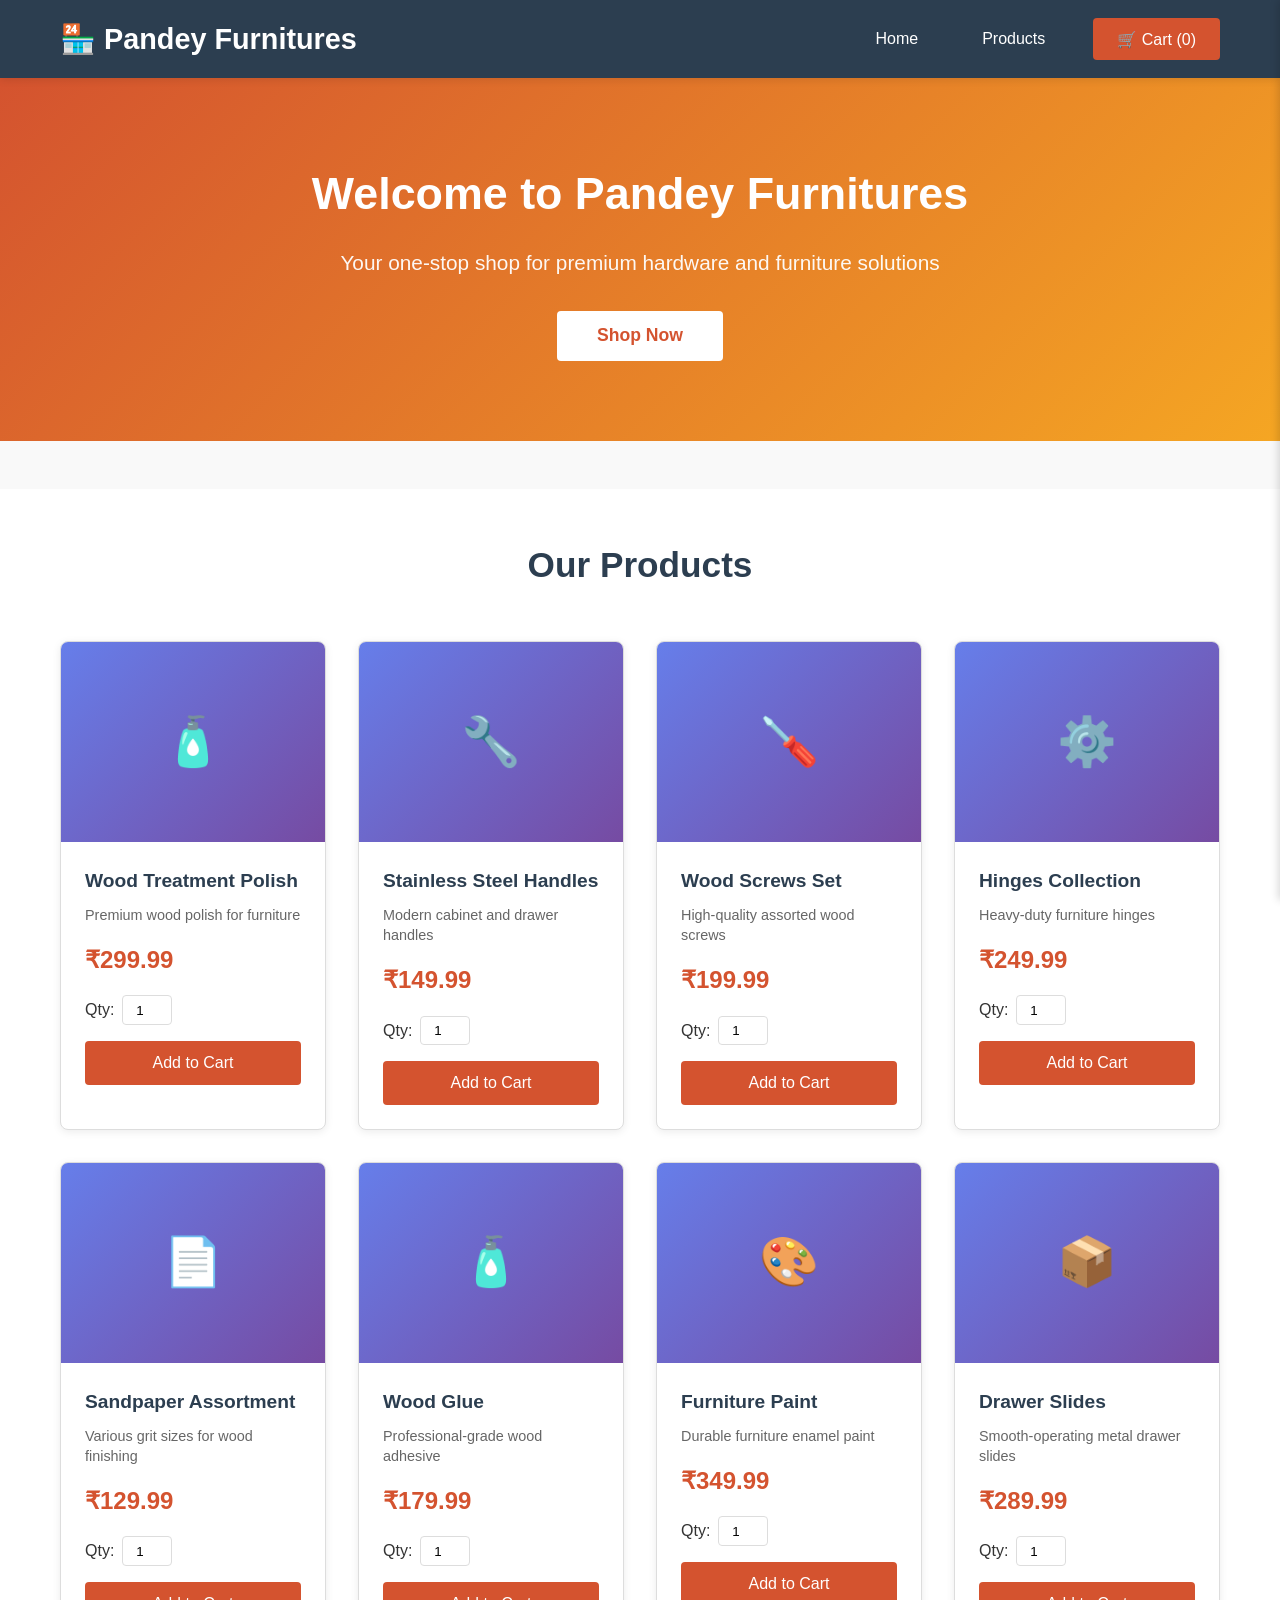
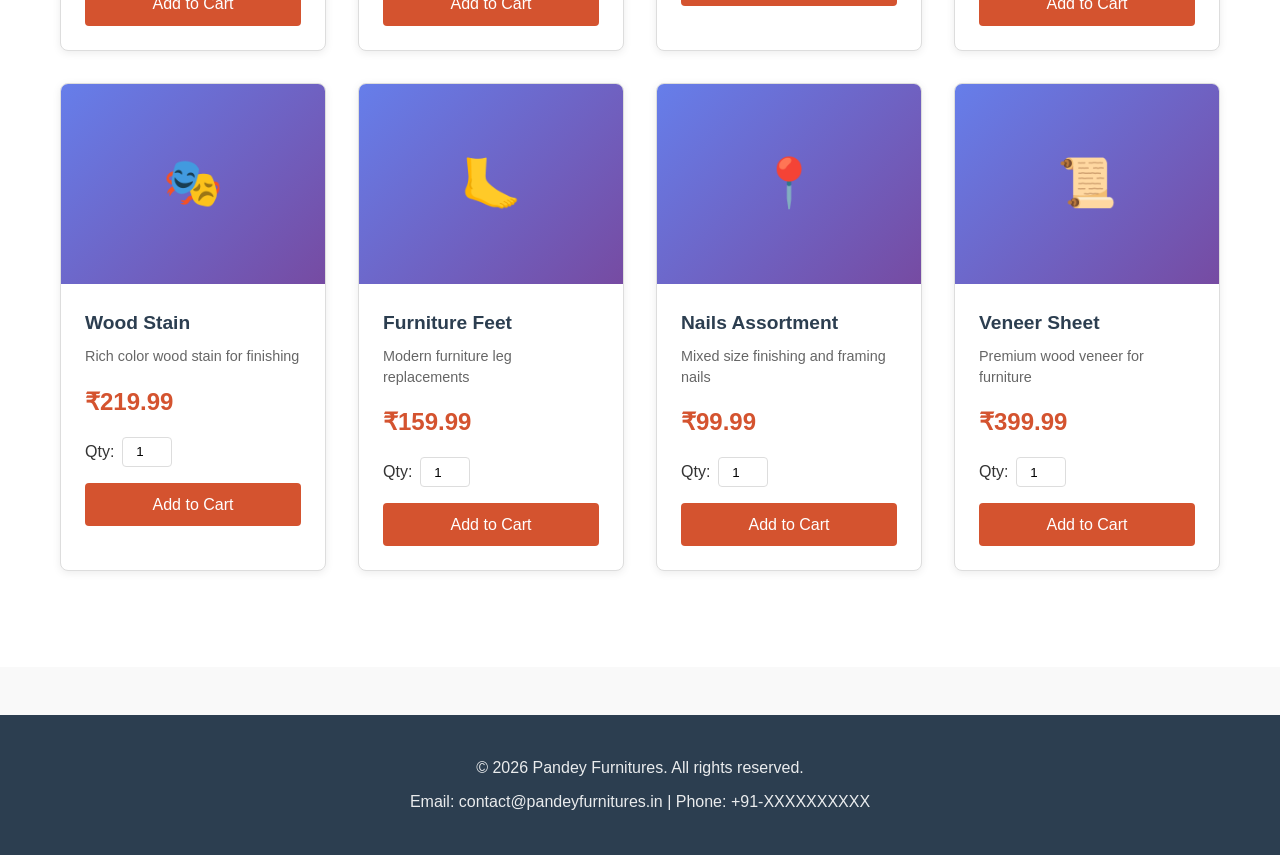
<file: index.html>
<!DOCTYPE html>
<html lang="en">
<head>
    <meta charset="UTF-8">
    <meta name="viewport" content="width=device-width, initial-scale=1.0">
    <title>Pandey Furnitures - Premium Hardware & Furniture Store</title>
    <link rel="stylesheet" href="styles.css">
</head>
<body>
    <!-- Navigation Bar -->
    <nav class="navbar">
        <div class="container">
            <div class="navbar-brand">
                <h1>🏪 Pandey Furnitures</h1>
            </div>
            <div class="navbar-items">
                <a href="index.html" class="nav-link active">Home</a>
                <a href="#products" class="nav-link">Products</a>
                <button class="cart-btn" onclick="toggleCart()">
                    🛒 Cart (<span id="cart-count">0</span>)
                </button>
            </div>
        </div>
    </nav>

    <!-- Hero Section -->
    <section class="hero">
        <div class="hero-content">
            <h2>Welcome to Pandey Furnitures</h2>
            <p>Your one-stop shop for premium hardware and furniture solutions</p>
            <button class="cta-btn" onclick="document.getElementById('products').scrollIntoView({behavior: 'smooth'})">
                Shop Now
            </button>
        </div>
    </section>

    <!-- Products Section -->
    <section id="products" class="products-section">
        <div class="container">
            <h2>Our Products</h2>
            <div class="products-grid" id="products-grid">
                <!-- Products will be loaded here by JavaScript -->
            </div>
        </div>
    </section>

    <!-- Shopping Cart Sidebar -->
    <div class="cart-sidebar" id="cart-sidebar">
        <div class="cart-header">
            <h3>Shopping Cart</h3>
            <button class="close-btn" onclick="toggleCart()">✕</button>
        </div>
        <div class="cart-items" id="cart-items">
            <p class="empty-cart">Your cart is empty</p>
        </div>
        <div class="cart-footer">
            <div class="cart-total">
                <strong>Total: ₹<span id="total-price">0.00</span></strong>
            </div>
            <button class="checkout-btn" onclick="proceedToCheckout()">Proceed to Checkout</button>
        </div>
    </div>

    <!-- Cart Overlay -->
    <div class="cart-overlay" id="cart-overlay" onclick="toggleCart()"></div>

    <!-- Footer -->
    <footer class="footer">
        <div class="container">
            <p>&copy; 2026 Pandey Furnitures. All rights reserved.</p>
            <p>Email: contact@pandeyfurnitures.in | Phone: +91-XXXXXXXXXX</p>
        </div>
    </footer>

    <script src="script.js"></script>
</body>
</html>
</file>
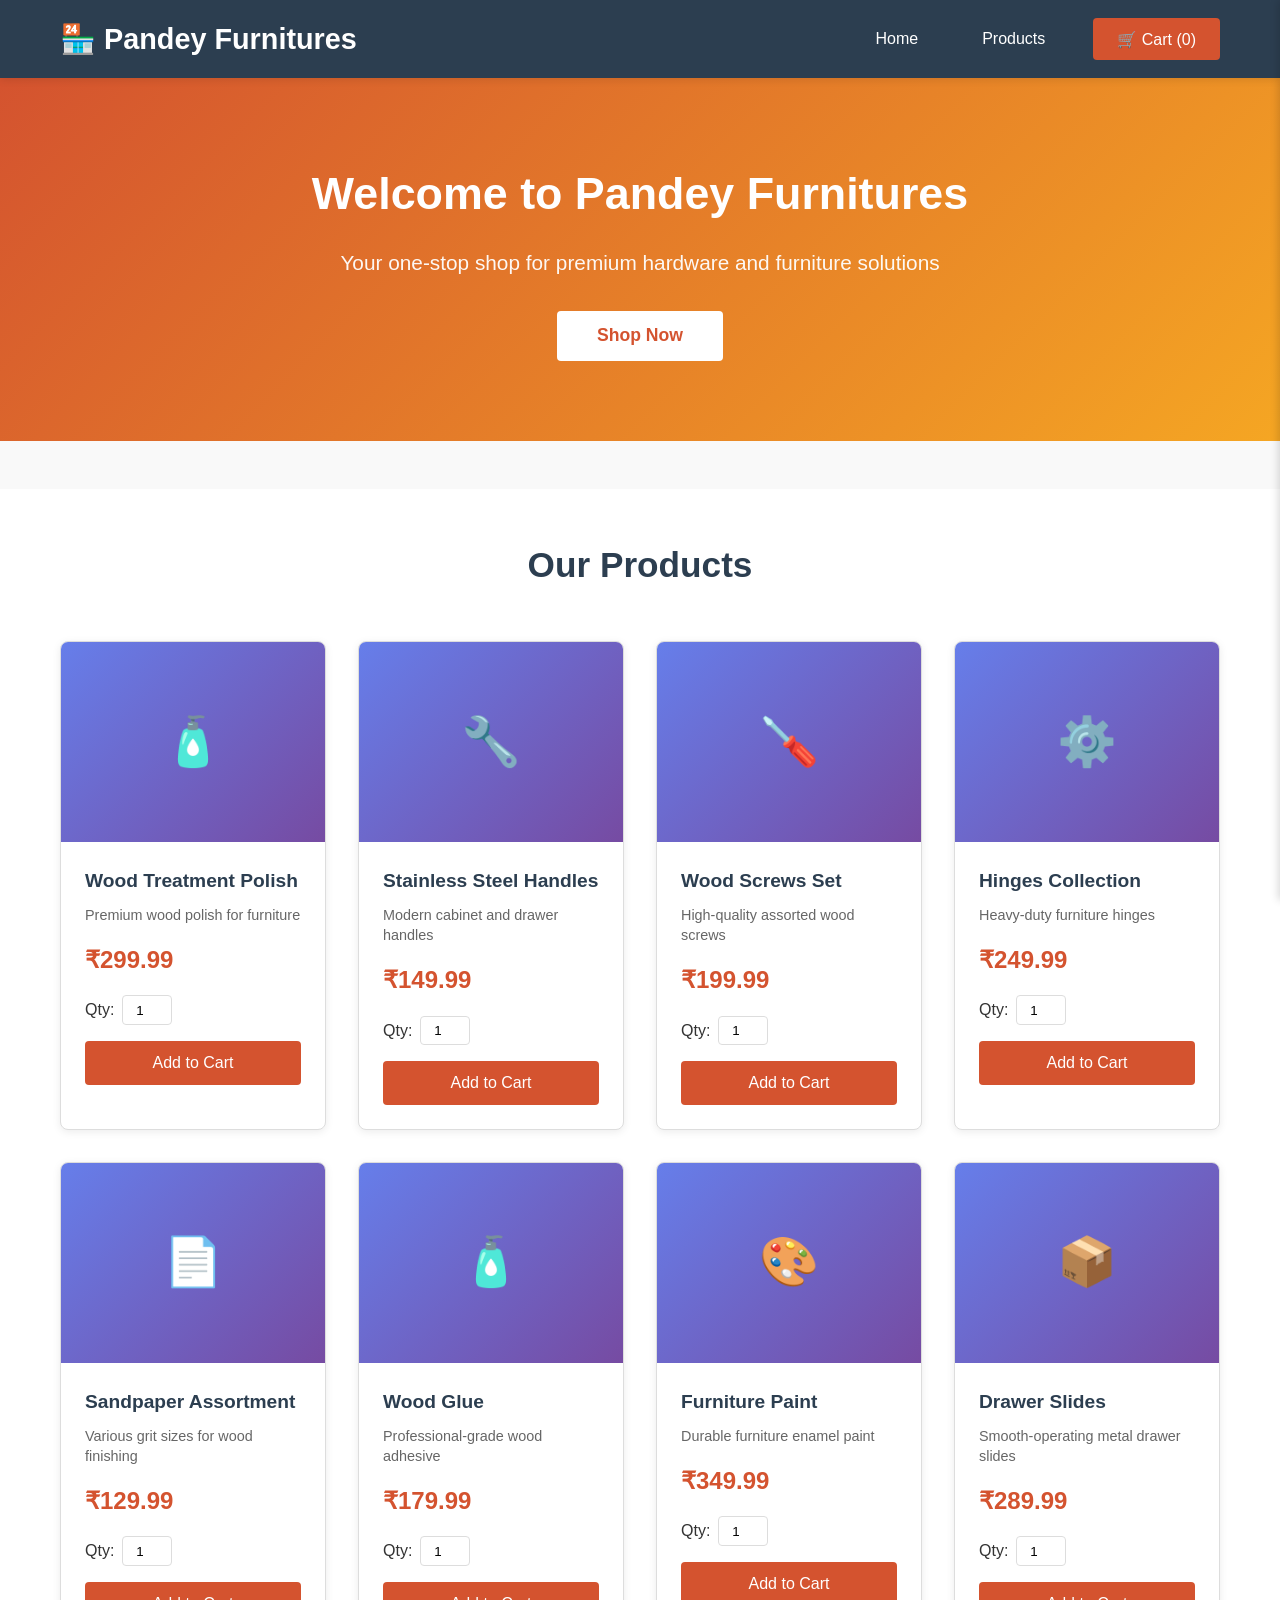
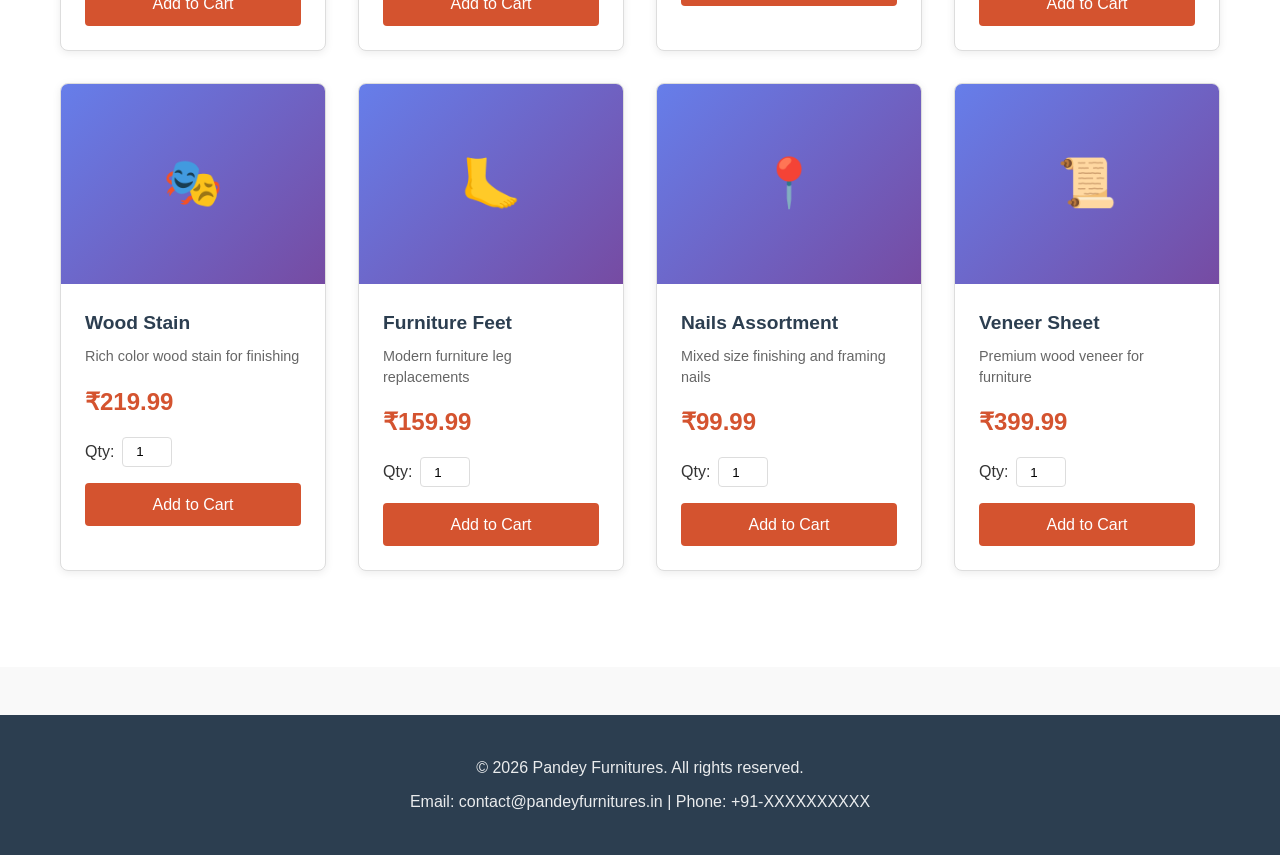
<file: checkout.html>
<!DOCTYPE html>
<html lang="en">
<head>
    <meta charset="UTF-8">
    <meta name="viewport" content="width=device-width, initial-scale=1.0">
    <title>Checkout - Pandey Furnitures</title>
    <link rel="stylesheet" href="styles.css">
    <link rel="stylesheet" href="checkout-styles.css">
</head>
<body>
    <!-- Navigation Bar -->
    <nav class="navbar">
        <div class="container">
            <div class="navbar-brand">
                <h1>🏪 Pandey Furnitures</h1>
            </div>
            <div class="navbar-items">
                <a href="index.html" class="nav-link">Home</a>
                <a href="index.html#products" class="nav-link">Products</a>
                <button class="cart-btn" onclick="window.location.href='index.html'">
                    ← Back to Shopping
                </button>
            </div>
        </div>
    </nav>

    <div class="checkout-container">
        <div class="container">
            <h2 class="page-title">Order Checkout</h2>

            <div class="checkout-wrapper">
                <!-- Order Summary -->
                <div class="order-summary">
                    <h3>Order Summary</h3>
                    <div class="summary-items" id="summary-items">
                        <!-- Items will be loaded here -->
                    </div>
                    <div class="summary-total">
                        <div class="summary-row">
                            <span>Subtotal:</span>
                            <span id="subtotal">₹0.00</span>
                        </div>
                        <div class="summary-row">
                            <span>Shipping:</span>
                            <span id="shipping">₹0.00</span>
                        </div>
                        <div class="summary-row special">
                            <span>Total:</span>
                            <span id="grand-total">₹0.00</span>
                        </div>
                    </div>
                </div>

                <!-- Checkout Form -->
                <div class="checkout-form-section">
                    <form id="checkout-form" onsubmit="handleCheckout(event)">
                        <!-- Shipping Information -->
                        <fieldset>
                            <legend>📦 Shipping Information</legend>
                            <div class="form-group">
                                <label for="full-name">Full Name *</label>
                                <input
                                    type="text"
                                    id="full-name"
                                    name="full_name"
                                    placeholder="Enter your full name"
                                    required
                                >
                            </div>

                            <div class="form-row">
                                <div class="form-group">
                                    <label for="email">Email *</label>
                                    <input
                                        type="email"
                                        id="email"
                                        name="email"
                                        placeholder="your@email.com"
                                        required
                                    >
                                </div>
                                <div class="form-group">
                                    <label for="phone">Phone Number *</label>
                                    <input
                                        type="tel"
                                        id="phone"
                                        name="phone"
                                        placeholder="+91-XXXXXXXXXX"
                                        required
                                    >
                                </div>
                            </div>

                            <div class="form-group">
                                <label for="address">Address *</label>
                                <textarea
                                    id="address"
                                    name="address"
                                    placeholder="Enter your delivery address"
                                    rows="3"
                                    required
                                ></textarea>
                            </div>

                            <div class="form-row">
                                <div class="form-group">
                                    <label for="city">City *</label>
                                    <input
                                        type="text"
                                        id="city"
                                        name="city"
                                        placeholder="Your city"
                                        required
                                    >
                                </div>
                                <div class="form-group">
                                    <label for="state">State *</label>
                                    <input
                                        type="text"
                                        id="state"
                                        name="state"
                                        placeholder="Your state"
                                        required
                                    >
                                </div>
                                <div class="form-group">
                                    <label for="postal-code">Postal Code *</label>
                                    <input
                                        type="text"
                                        id="postal-code"
                                        name="postal_code"
                                        placeholder="XXXXXX"
                                        required
                                    >
                                </div>
                            </div>
                        </fieldset>

                        <!-- Payment Method -->
                        <fieldset>
                            <legend>💳 Payment Method</legend>
                            <div class="payment-options">
                                <label class="payment-option">
                                    <input
                                        type="radio"
                                        name="payment_method"
                                        value="credit_card"
                                        checked
                                    >
                                    <span>Credit / Debit Card</span>
                                </label>
                                <label class="payment-option">
                                    <input
                                        type="radio"
                                        name="payment_method"
                                        value="upi"
                                    >
                                    <span>UPI</span>
                                </label>
                                <label class="payment-option">
                                    <input
                                        type="radio"
                                        name="payment_method"
                                        value="netbanking"
                                    >
                                    <span>Net Banking</span>
                                </label>
                                <label class="payment-option">
                                    <input
                                        type="radio"
                                        name="payment_method"
                                        value="wallet"
                                    >
                                    <span>Digital Wallet</span>
                                </label>
                            </div>
                        </fieldset>

                        <!-- Agree to Terms -->
                        <div class="form-group checkbox">
                            <input
                                type="checkbox"
                                id="terms"
                                name="terms"
                                required
                            >
                            <label for="terms">
                                I agree to the terms and conditions and privacy policy
                            </label>
                        </div>

                        <!-- Submit Button -->
                        <button type="submit" class="submit-btn">
                            Proceed to Payment
                        </button>
                    </form>
                </div>
            </div>
        </div>
    </div>

    <!-- Footer -->
    <footer class="footer">
        <div class="container">
            <p>&copy; 2026 Pandey Furnitures. All rights reserved.</p>
            <p>Email: contact@pandeyfurnitures.in | Phone: +91-XXXXXXXXXX</p>
        </div>
    </footer>

    <script src="checkout.js"></script>
</body>
</html>
</file>
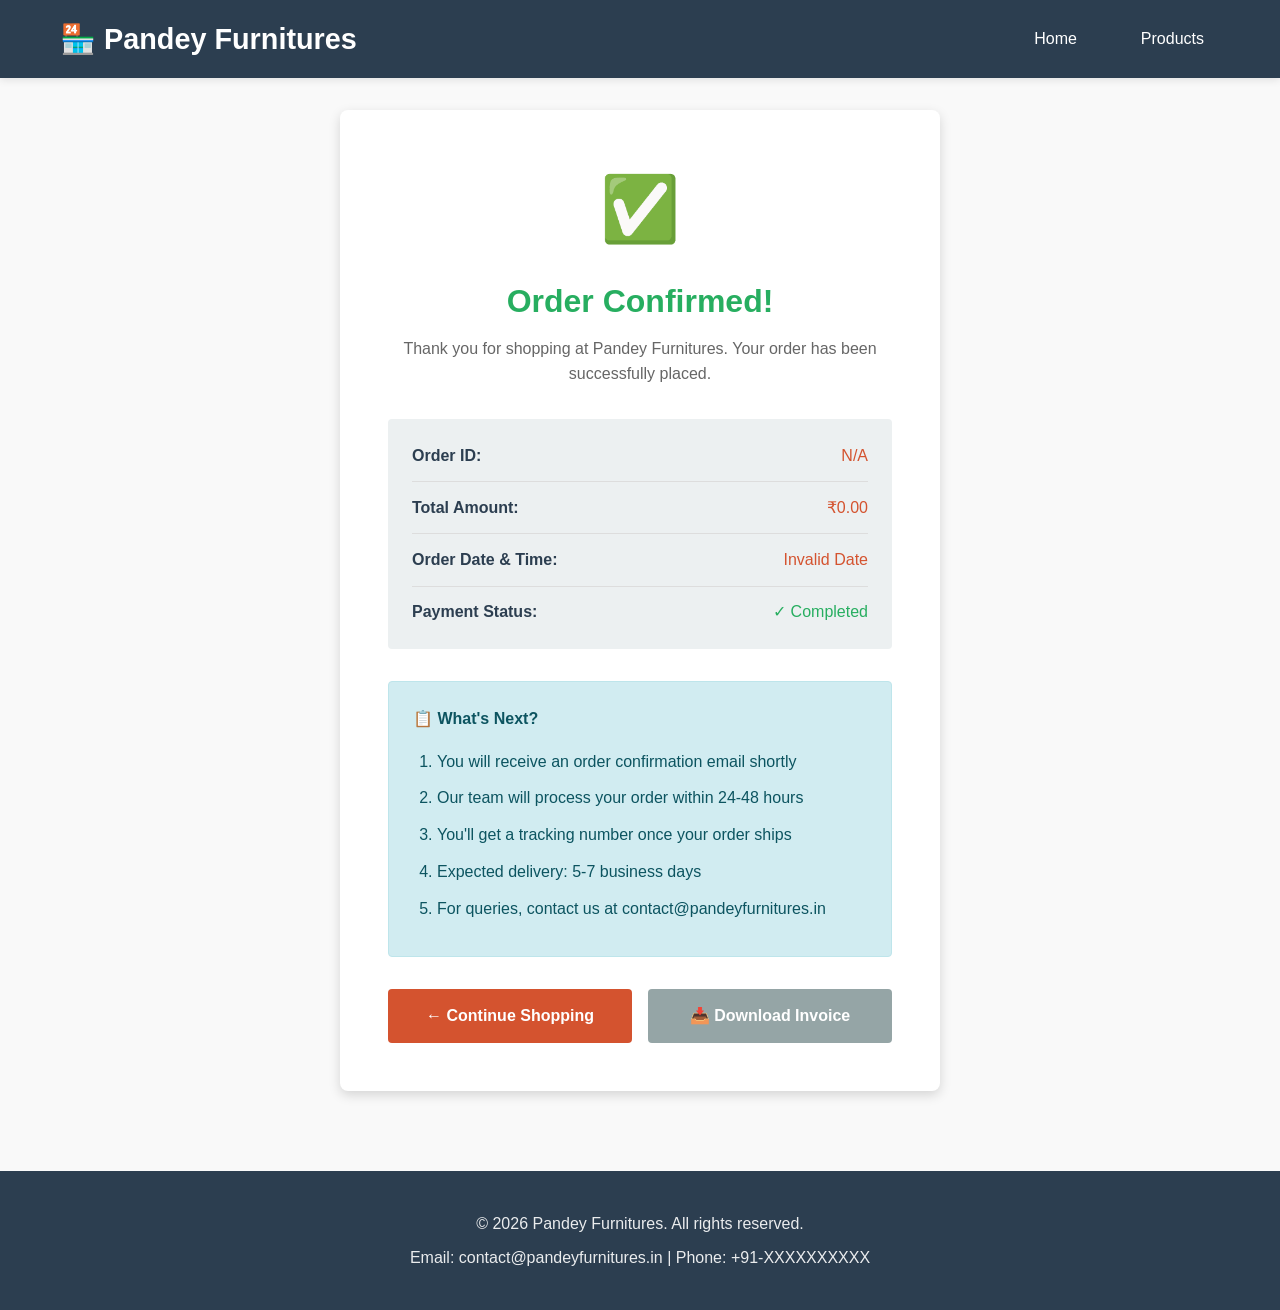
<file: order-success.html>
<!DOCTYPE html>
<html lang="en">
<head>
    <meta charset="UTF-8">
    <meta name="viewport" content="width=device-width, initial-scale=1.0">
    <title>Order Confirmed - Pandey Furnitures</title>
    <link rel="stylesheet" href="styles.css">
    <style>
        .success-container {
            min-height: calc(100vh - 200px);
            display: flex;
            align-items: center;
            justify-content: center;
            padding: 2rem 0;
            background-color: #f9f9f9;
        }

        .success-card {
            background-color: white;
            padding: 3rem;
            border-radius: 8px;
            box-shadow: 0 4px 12px rgba(0, 0, 0, 0.15);
            max-width: 600px;
            width: 100%;
            text-align: center;
        }

        .success-icon {
            font-size: 4rem;
            margin-bottom: 1rem;
            animation: scaleIn 0.6s ease-out;
        }

        @keyframes scaleIn {
            from {
                transform: scale(0);
                opacity: 0;
            }
            to {
                transform: scale(1);
                opacity: 1;
            }
        }

        .success-card h1 {
            color: #27ae60;
            margin-bottom: 0.5rem;
            font-size: 2rem;
        }

        .success-card p {
            color: #666;
            margin-bottom: 1.5rem;
            line-height: 1.6;
        }

        .order-details {
            background-color: var(--light-color);
            padding: 1.5rem;
            border-radius: 4px;
            margin: 2rem 0;
            text-align: left;
        }

        .detail-row {
            display: flex;
            justify-content: space-between;
            margin-bottom: 0.8rem;
            padding-bottom: 0.8rem;
            border-bottom: 1px solid var(--border-color);
        }

        .detail-row:last-child {
            border-bottom: none;
            margin-bottom: 0;
            padding-bottom: 0;
        }

        .detail-label {
            font-weight: bold;
            color: var(--dark-color);
        }

        .detail-value {
            color: var(--primary-color);
            font-weight: 500;
        }

        .order-items {
            background-color: white;
            border: 1px solid var(--border-color);
            padding: 1.5rem;
            border-radius: 4px;
            margin: 1.5rem 0;
            text-align: left;
        }

        .order-items h3 {
            color: var(--dark-color);
            margin-bottom: 1rem;
            font-size: 1.1rem;
        }

        .order-item {
            display: flex;
            justify-content: space-between;
            padding: 0.8rem 0;
            border-bottom: 1px solid var(--border-color);
        }

        .order-item:last-child {
            border-bottom: none;
        }

        .item-name {
            color: var(--dark-color);
            font-weight: 500;
        }

        .item-qty {
            color: #666;
            margin: 0 1rem;
        }

        .item-price {
            color: var(--primary-color);
            font-weight: bold;
        }

        .next-steps {
            background-color: #d1ecf1;
            border: 1px solid #bee5eb;
            padding: 1.5rem;
            border-radius: 4px;
            margin: 1.5rem 0;
            text-align: left;
            color: #0c5460;
        }

        .next-steps h4 {
            color: #0c5460;
            margin-bottom: 1rem;
        }

        .next-steps ol {
            margin-left: 1.5rem;
            line-height: 1.8;
        }

        .next-steps li {
            margin-bottom: 0.5rem;
        }

        .action-buttons {
            display: flex;
            gap: 1rem;
            margin-top: 2rem;
        }

        .btn {
            flex: 1;
            padding: 0.9rem 1.5rem;
            border: none;
            border-radius: 4px;
            font-size: 1rem;
            cursor: pointer;
            transition: all 0.3s ease;
            font-weight: bold;
            text-decoration: none;
            display: inline-block;
        }

        .btn-primary {
            background-color: var(--primary-color);
            color: white;
        }

        .btn-primary:hover {
            background-color: var(--secondary-color);
        }

        .btn-secondary {
            background-color: #95a5a6;
            color: white;
        }

        .btn-secondary:hover {
            background-color: #7f8c8d;
        }

        @media (max-width: 480px) {
            .success-card {
                padding: 1.5rem;
            }

            .success-icon {
                font-size: 3rem;
            }

            .success-card h1 {
                font-size: 1.5rem;
            }

            .action-buttons {
                flex-direction: column;
            }

            .detail-row {
                flex-direction: column;
                gap: 0.3rem;
            }
        }
    </style>
</head>
<body>
    <!-- Navigation Bar -->
    <nav class="navbar">
        <div class="container">
            <div class="navbar-brand">
                <h1>🏪 Pandey Furnitures</h1>
            </div>
            <div class="navbar-items">
                <a href="index.html" class="nav-link">Home</a>
                <a href="index.html#products" class="nav-link">Products</a>
            </div>
        </div>
    </nav>

    <!-- Success Container -->
    <section class="success-container">
        <div class="success-card">
            <div class="success-icon">✅</div>
            <h1>Order Confirmed!</h1>
            <p>Thank you for shopping at Pandey Furnitures. Your order has been successfully placed.</p>

            <!-- Order Details -->
            <div class="order-details">
                <div class="detail-row">
                    <span class="detail-label">Order ID:</span>
                    <span class="detail-value" id="order-id">PF-XXXXXXXXX</span>
                </div>
                <div class="detail-row">
                    <span class="detail-label">Total Amount:</span>
                    <span class="detail-value" id="order-amount">₹0.00</span>
                </div>
                <div class="detail-row">
                    <span class="detail-label">Order Date & Time:</span>
                    <span class="detail-value" id="order-time">-</span>
                </div>
                <div class="detail-row">
                    <span class="detail-label">Payment Status:</span>
                    <span class="detail-value" style="color: #27ae60;">✓ Completed</span>
                </div>
            </div>

            <!-- Order Items -->
            <div class="order-items" id="order-items-section" style="display: none;">
                <h3>📦 Order Items</h3>
                <div id="order-items"></div>
            </div>

            <!-- Next Steps -->
            <div class="next-steps">
                <h4>📋 What's Next?</h4>
                <ol>
                    <li>You will receive an order confirmation email shortly</li>
                    <li>Our team will process your order within 24-48 hours</li>
                    <li>You'll get a tracking number once your order ships</li>
                    <li>Expected delivery: 5-7 business days</li>
                    <li>For queries, contact us at contact@pandeyfurnitures.in</li>
                </ol>
            </div>

            <!-- Action Buttons -->
            <div class="action-buttons">
                <a href="index.html" class="btn btn-primary">← Continue Shopping</a>
                <button class="btn btn-secondary" onclick="downloadInvoice()">📥 Download Invoice</button>
            </div>
        </div>
    </section>

    <!-- Footer -->
    <footer class="footer">
        <div class="container">
            <p>&copy; 2026 Pandey Furnitures. All rights reserved.</p>
            <p>Email: contact@pandeyfurnitures.in | Phone: +91-XXXXXXXXXX</p>
        </div>
    </footer>

    <script src="order-success.js"></script>
</body>
</html>
</file>
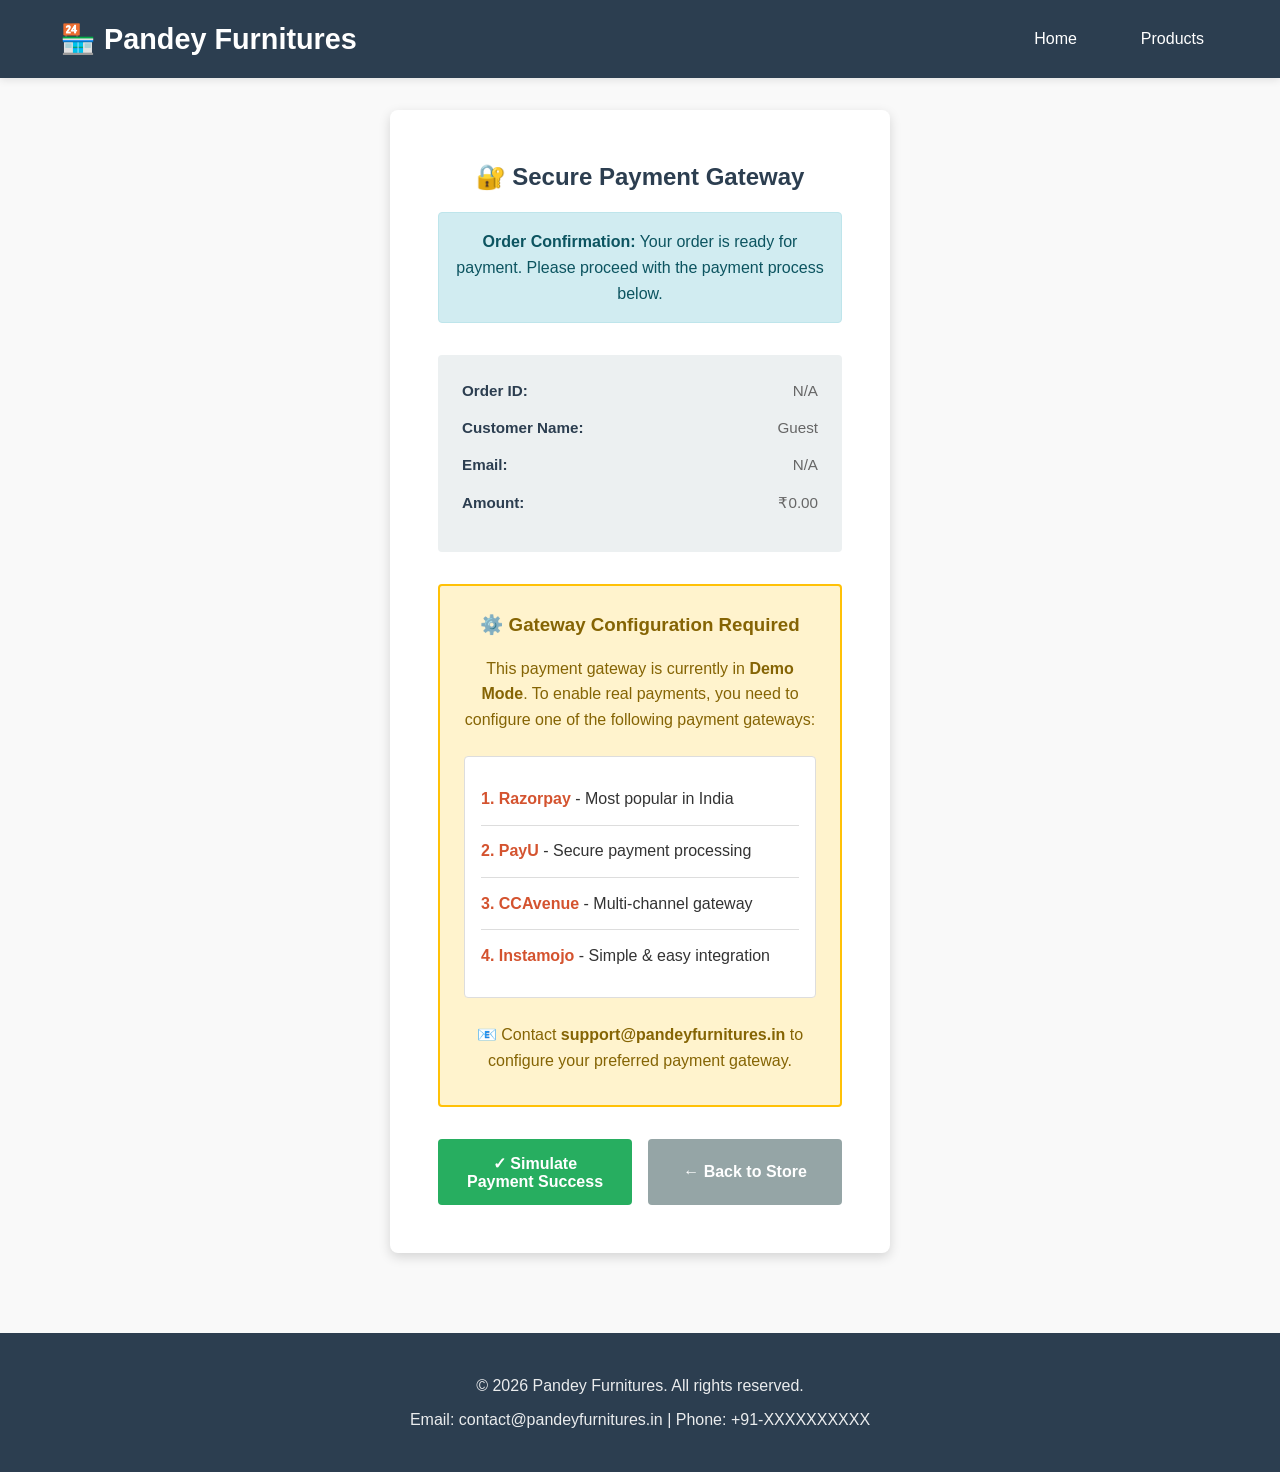
<file: payment-gateway.html>
<!DOCTYPE html>
<html lang="en">
<head>
    <meta charset="UTF-8">
    <meta name="viewport" content="width=device-width, initial-scale=1.0">
    <title>Payment Gateway - Pandey Furnitures</title>
    <link rel="stylesheet" href="styles.css">
    <style>
        .payment-container {
            min-height: calc(100vh - 200px);
            display: flex;
            align-items: center;
            justify-content: center;
            padding: 2rem 0;
            background-color: #f9f9f9;
        }

        .payment-card {
            background-color: white;
            padding: 3rem;
            border-radius: 8px;
            box-shadow: 0 4px 12px rgba(0, 0, 0, 0.15);
            max-width: 500px;
            width: 100%;
            text-align: center;
        }

        .payment-card h2 {
            color: var(--dark-color);
            margin-bottom: 1rem;
        }

        .payment-details {
            background-color: var(--light-color);
            padding: 1.5rem;
            border-radius: 4px;
            margin: 2rem 0;
            text-align: left;
        }

        .detail-row {
            display: flex;
            justify-content: space-between;
            margin-bottom: 0.8rem;
            font-size: 0.95rem;
        }

        .detail-label {
            font-weight: bold;
            color: var(--dark-color);
        }

        .detail-value {
            color: #666;
        }

        .payment-gateway-placeholder {
            background-color: #fff3cd;
            border: 2px solid #ffc107;
            padding: 1.5rem;
            border-radius: 4px;
            margin: 2rem 0;
        }

        .payment-gateway-placeholder h3 {
            color: #856404;
            margin-bottom: 1rem;
        }

        .payment-gateway-placeholder p {
            color: #856404;
            margin-bottom: 0.5rem;
            line-height: 1.6;
        }

        .gateway-options {
            background-color: white;
            border: 1px solid var(--border-color);
            padding: 1rem;
            border-radius: 4px;
            margin: 1.5rem 0;
            text-align: left;
        }

        .gateway-option {
            padding: 0.8rem 0;
            border-bottom: 1px solid var(--border-color);
        }

        .gateway-option:last-child {
            border-bottom: none;
        }

        .gateway-option strong {
            color: var(--primary-color);
        }

        .action-buttons {
            display: flex;
            gap: 1rem;
            margin-top: 2rem;
        }

        .btn {
            flex: 1;
            padding: 0.9rem 1.5rem;
            border: none;
            border-radius: 4px;
            font-size: 1rem;
            cursor: pointer;
            transition: all 0.3s ease;
            font-weight: bold;
        }

        .btn-success {
            background-color: #27ae60;
            color: white;
        }

        .btn-success:hover {
            background-color: #229954;
        }

        .btn-secondary {
            background-color: #95a5a6;
            color: white;
        }

        .btn-secondary:hover {
            background-color: #7f8c8d;
        }

        .info-message {
            background-color: #d1ecf1;
            border: 1px solid #bee5eb;
            color: #0c5460;
            padding: 1rem;
            border-radius: 4px;
            margin-bottom: 1.5rem;
        }

        @media (max-width: 480px) {
            .payment-card {
                padding: 1.5rem;
            }

            .action-buttons {
                flex-direction: column;
            }
        }
    </style>
</head>
<body>
    <!-- Navigation Bar -->
    <nav class="navbar">
        <div class="container">
            <div class="navbar-brand">
                <h1>🏪 Pandey Furnitures</h1>
            </div>
            <div class="navbar-items">
                <a href="index.html" class="nav-link">Home</a>
                <a href="index.html#products" class="nav-link">Products</a>
            </div>
        </div>
    </nav>

    <!-- Payment Container -->
    <section class="payment-container">
        <div class="payment-card">
            <h2>🔐 Secure Payment Gateway</h2>

            <div class="info-message">
                <strong>Order Confirmation:</strong> Your order is ready for payment. Please proceed with the payment process below.
            </div>

            <!-- Payment Details -->
            <div class="payment-details">
                <div class="detail-row">
                    <span class="detail-label">Order ID:</span>
                    <span class="detail-value" id="order-id">PF-XXXXXXXXX</span>
                </div>
                <div class="detail-row">
                    <span class="detail-label">Customer Name:</span>
                    <span class="detail-value" id="customer-name">-</span>
                </div>
                <div class="detail-row">
                    <span class="detail-label">Email:</span>
                    <span class="detail-value" id="customer-email">-</span>
                </div>
                <div class="detail-row">
                    <span class="detail-label">Amount:</span>
                    <span class="detail-value" id="payment-amount">₹0.00</span>
                </div>
            </div>

            <!-- Payment Gateway Configuration Notice -->
            <div class="payment-gateway-placeholder">
                <h3>⚙️ Gateway Configuration Required</h3>
                <p>This payment gateway is currently in <strong>Demo Mode</strong>. To enable real payments, you need to configure one of the following payment gateways:</p>

                <div class="gateway-options">
                    <div class="gateway-option">
                        <strong>1. Razorpay</strong> - Most popular in India
                    </div>
                    <div class="gateway-option">
                        <strong>2. PayU</strong> - Secure payment processing
                    </div>
                    <div class="gateway-option">
                        <strong>3. CCAvenue</strong> - Multi-channel gateway
                    </div>
                    <div class="gateway-option">
                        <strong>4. Instamojo</strong> - Simple & easy integration
                    </div>
                </div>

                <p style="margin-top: 1rem;">
                    📧 Contact <strong>support@pandeyfurnitures.in</strong> to configure your preferred payment gateway.
                </p>
            </div>

            <!-- Action Buttons -->
            <div class="action-buttons">
                <button class="btn btn-success" onclick="simulatePaymentSuccess()">
                    ✓ Simulate Payment Success
                </button>
                <button class="btn btn-secondary" onclick="window.location.href='index.html'">
                    ← Back to Store
                </button>
            </div>
        </div>
    </section>

    <!-- Footer -->
    <footer class="footer">
        <div class="container">
            <p>&copy; 2026 Pandey Furnitures. All rights reserved.</p>
            <p>Email: contact@pandeyfurnitures.in | Phone: +91-XXXXXXXXXX</p>
        </div>
    </footer>

    <script src="payment-gateway.js"></script>
</body>
</html>
</file>
<file: styles.css>
* {
    margin: 0;
    padding: 0;
    box-sizing: border-box;
}

:root {
    --primary-color: #d4532f;
    --secondary-color: #f5a623;
    --dark-color: #2c3e50;
    --light-color: #ecf0f1;
    --text-color: #333;
    --border-color: #ddd;
}

body {
    font-family: 'Segoe UI', Tahoma, Geneva, Verdana, sans-serif;
    line-height: 1.6;
    color: var(--text-color);
    background-color: #f9f9f9;
}

.container {
    max-width: 1200px;
    margin: 0 auto;
    padding: 0 20px;
}

/* Navbar */
.navbar {
    background-color: var(--dark-color);
    color: white;
    padding: 1rem 0;
    position: sticky;
    top: 0;
    z-index: 100;
    box-shadow: 0 2px 8px rgba(0, 0, 0, 0.1);
}

.navbar .container {
    display: flex;
    justify-content: space-between;
    align-items: center;
}

.navbar-brand h1 {
    font-size: 1.8rem;
    font-weight: bold;
}

.navbar-items {
    display: flex;
    gap: 2rem;
    align-items: center;
}

.nav-link {
    color: white;
    text-decoration: none;
    font-size: 1rem;
    padding: 0.5rem 1rem;
    border-radius: 4px;
    transition: background-color 0.3s ease;
}

.nav-link:hover {
    background-color: var(--primary-color);
}

.cart-btn {
    background-color: var(--primary-color);
    color: white;
    border: none;
    padding: 0.7rem 1.5rem;
    border-radius: 4px;
    font-size: 1rem;
    cursor: pointer;
    transition: background-color 0.3s ease;
}

.cart-btn:hover {
    background-color: var(--secondary-color);
}

/* Hero Section */
.hero {
    background: linear-gradient(135deg, var(--primary-color), var(--secondary-color));
    color: white;
    padding: 80px 20px;
    text-align: center;
    margin-bottom: 3rem;
}

.hero-content h2 {
    font-size: 2.8rem;
    margin-bottom: 1rem;
    font-weight: bold;
}

.hero-content p {
    font-size: 1.3rem;
    margin-bottom: 2rem;
    opacity: 0.95;
}

.cta-btn {
    background-color: white;
    color: var(--primary-color);
    border: none;
    padding: 0.9rem 2.5rem;
    font-size: 1.1rem;
    border-radius: 4px;
    cursor: pointer;
    font-weight: bold;
    transition: all 0.3s ease;
}

.cta-btn:hover {
    background-color: var(--light-color);
    transform: translateY(-2px);
    box-shadow: 0 4px 12px rgba(0, 0, 0, 0.2);
}

/* Products Section */
.products-section {
    padding: 3rem 0;
    background-color: white;
}

.products-section h2 {
    text-align: center;
    font-size: 2.2rem;
    margin-bottom: 3rem;
    color: var(--dark-color);
}

.products-grid {
    display: grid;
    grid-template-columns: repeat(auto-fill, minmax(250px, 1fr));
    gap: 2rem;
    margin-bottom: 3rem;
}

.product-card {
    background: white;
    border: 1px solid var(--border-color);
    border-radius: 8px;
    overflow: hidden;
    transition: all 0.3s ease;
    box-shadow: 0 2px 8px rgba(0, 0, 0, 0.08);
}

.product-card:hover {
    box-shadow: 0 8px 16px rgba(0, 0, 0, 0.15);
    transform: translateY(-5px);
}

.product-image {
    width: 100%;
    height: 200px;
    background: linear-gradient(135deg, #667eea 0%, #764ba2 100%);
    display: flex;
    align-items: center;
    justify-content: center;
    font-size: 3rem;
}

.product-info {
    padding: 1.5rem;
}

.product-name {
    font-size: 1.2rem;
    font-weight: bold;
    margin-bottom: 0.5rem;
    color: var(--dark-color);
}

.product-description {
    font-size: 0.9rem;
    color: #666;
    margin-bottom: 1rem;
    line-height: 1.4;
}

.product-price {
    font-size: 1.5rem;
    color: var(--primary-color);
    font-weight: bold;
    margin-bottom: 1rem;
}

.product-quantity {
    display: flex;
    align-items: center;
    gap: 0.5rem;
    margin-bottom: 1rem;
}

.quantity-input {
    width: 50px;
    padding: 0.4rem;
    border: 1px solid var(--border-color);
    border-radius: 4px;
    text-align: center;
}

.add-to-cart-btn {
    width: 100%;
    background-color: var(--primary-color);
    color: white;
    border: none;
    padding: 0.8rem;
    border-radius: 4px;
    font-size: 1rem;
    cursor: pointer;
    transition: background-color 0.3s ease;
}

.add-to-cart-btn:hover {
    background-color: var(--secondary-color);
}

.add-to-cart-btn:active {
    transform: scale(0.98);
}

/* Cart Sidebar */
.cart-sidebar {
    position: fixed;
    right: -400px;
    top: 0;
    width: 400px;
    height: 100vh;
    background-color: white;
    box-shadow: -2px 0 8px rgba(0, 0, 0, 0.15);
    z-index: 1000;
    display: flex;
    flex-direction: column;
    transition: right 0.3s ease;
}

.cart-sidebar.open {
    right: 0;
}

.cart-header {
    display: flex;
    justify-content: space-between;
    align-items: center;
    padding: 1.5rem;
    border-bottom: 1px solid var(--border-color);
    background-color: var(--dark-color);
    color: white;
}

.close-btn {
    background: none;
    border: none;
    font-size: 1.5rem;
    cursor: pointer;
    color: white;
}

.cart-items {
    flex: 1;
    overflow-y: auto;
    padding: 1.5rem;
}

.empty-cart {
    text-align: center;
    color: #888;
    padding: 2rem 0;
}

.cart-item {
    display: flex;
    justify-content: space-between;
    align-items: center;
    padding: 1rem;
    border-bottom: 1px solid var(--border-color);
    gap: 1rem;
}

.cart-item-info {
    flex: 1;
}

.cart-item-name {
    font-weight: bold;
    color: var(--dark-color);
    margin-bottom: 0.3rem;
}

.cart-item-price {
    color: var(--primary-color);
    font-weight: bold;
    margin-bottom: 0.3rem;
}

.cart-item-quantity {
    color: #666;
    font-size: 0.9rem;
}

.remove-item-btn {
    background-color: #e74c3c;
    color: white;
    border: none;
    padding: 0.4rem 0.8rem;
    border-radius: 4px;
    cursor: pointer;
    font-size: 0.9rem;
    transition: background-color 0.3s ease;
}

.remove-item-btn:hover {
    background-color: #c0392b;
}

.cart-footer {
    border-top: 2px solid var(--border-color);
    padding: 1.5rem;
    background-color: var(--light-color);
}

.cart-total {
    text-align: right;
    margin-bottom: 1rem;
    font-size: 1.3rem;
}

.checkout-btn {
    width: 100%;
    background-color: var(--primary-color);
    color: white;
    border: none;
    padding: 1rem;
    border-radius: 4px;
    font-size: 1.1rem;
    cursor: pointer;
    font-weight: bold;
    transition: background-color 0.3s ease;
}

.checkout-btn:hover {
    background-color: var(--secondary-color);
}

.checkout-btn:disabled {
    background-color: #ccc;
    cursor: not-allowed;
}

.cart-overlay {
    position: fixed;
    top: 0;
    left: 0;
    width: 100%;
    height: 100%;
    background-color: rgba(0, 0, 0, 0.5);
    z-index: 999;
    opacity: 0;
    visibility: hidden;
    transition: all 0.3s ease;
}

.cart-overlay.open {
    opacity: 1;
    visibility: visible;
}

/* Footer */
.footer {
    background-color: var(--dark-color);
    color: white;
    text-align: center;
    padding: 2rem 0;
    margin-top: 3rem;
}

.footer p {
    margin: 0.5rem 0;
    opacity: 0.9;
}

/* Responsive Design */
@media (max-width: 768px) {
    .navbar-items {
        gap: 1rem;
    }

    .hero-content h2 {
        font-size: 2rem;
    }

    .products-grid {
        grid-template-columns: repeat(auto-fill, minmax(200px, 1fr));
        gap: 1.5rem;
    }

    .cart-sidebar {
        width: 100%;
        right: -100%;
    }

    .products-section h2 {
        font-size: 1.8rem;
    }
}

@media (max-width: 480px) {
    .navbar-brand h1 {
        font-size: 1.3rem;
    }

    .navbar-items {
        flex-direction: column;
        gap: 0.5rem;
    }

    .hero-content h2 {
        font-size: 1.5rem;
    }

    .hero-content p {
        font-size: 1rem;
    }

    .products-grid {
        grid-template-columns: 1fr;
    }

    .cart-sidebar {
        width: 100%;
    }
}
</file>
<file: checkout-styles.css>
/* Checkout Page Styles */
.checkout-container {
    min-height: calc(100vh - 200px);
    padding: 2rem 0;
    background-color: #f9f9f9;
}

.page-title {
    text-align: center;
    font-size: 2.2rem;
    margin-bottom: 2rem;
    color: var(--dark-color);
}

.checkout-wrapper {
    display: grid;
    grid-template-columns: 1fr 2fr;
    gap: 2rem;
    margin-bottom: 3rem;
}

/* Order Summary */
.order-summary {
    background-color: white;
    padding: 2rem;
    border-radius: 8px;
    box-shadow: 0 2px 8px rgba(0, 0, 0, 0.08);
    height: fit-content;
    position: sticky;
    top: 100px;
}

.order-summary h3 {
    color: var(--dark-color);
    margin-bottom: 1.5rem;
    font-size: 1.3rem;
    border-bottom: 2px solid var(--primary-color);
    padding-bottom: 0.5rem;
}

.summary-items {
    margin-bottom: 1.5rem;
    max-height: 300px;
    overflow-y: auto;
}

.summary-item {
    display: flex;
    justify-content: space-between;
    padding: 0.8rem 0;
    border-bottom: 1px solid var(--border-color);
    font-size: 0.95rem;
}

.summary-item-name {
    color: var(--dark-color);
    font-weight: 500;
}

.summary-item-qty {
    color: #666;
    margin: 0 0.5rem;
}

.summary-item-price {
    color: var(--primary-color);
    font-weight: bold;
}

.summary-total {
    background-color: var(--light-color);
    padding: 1.5rem;
    border-radius: 4px;
}

.summary-row {
    display: flex;
    justify-content: space-between;
    margin-bottom: 0.8rem;
    font-size: 0.95rem;
}

.summary-row.special {
    font-size: 1.2rem;
    font-weight: bold;
    color: var(--primary-color);
    border-top: 2px solid var(--border-color);
    padding-top: 0.8rem;
}

/* Checkout Form */
.checkout-form-section {
    background-color: white;
    padding: 2rem;
    border-radius: 8px;
    box-shadow: 0 2px 8px rgba(0, 0, 0, 0.08);
}

#checkout-form fieldset {
    border: none;
    padding: 0;
    margin-bottom: 2rem;
}

#checkout-form legend {
    font-size: 1.2rem;
    font-weight: bold;
    color: var(--dark-color);
    margin-bottom: 1.5rem;
    padding-bottom: 0.5rem;
    border-bottom: 2px solid var(--primary-color);
}

.form-group {
    margin-bottom: 1.5rem;
}

.form-group label {
    display: block;
    margin-bottom: 0.5rem;
    font-weight: 500;
    color: var(--dark-color);
}

.form-group input[type="text"],
.form-group input[type="email"],
.form-group input[type="tel"],
.form-group textarea {
    width: 100%;
    padding: 0.8rem;
    border: 1px solid var(--border-color);
    border-radius: 4px;
    font-size: 1rem;
    font-family: inherit;
    transition: border-color 0.3s ease;
}

.form-group input:focus,
.form-group textarea:focus {
    outline: none;
    border-color: var(--primary-color);
    box-shadow: 0 0 0 3px rgba(212, 83, 47, 0.1);
}

.form-row {
    display: grid;
    grid-template-columns: 1fr 1fr 1fr;
    gap: 1rem;
}

/* Payment Options */
.payment-options {
    display: grid;
    grid-template-columns: 1fr 1fr;
    gap: 1rem;
    margin-bottom: 1.5rem;
}

.payment-option {
    display: flex;
    align-items: center;
    gap: 0.8rem;
    padding: 1rem;
    border: 2px solid var(--border-color);
    border-radius: 4px;
    cursor: pointer;
    transition: all 0.3s ease;
}

.payment-option:hover {
    border-color: var(--primary-color);
    background-color: rgba(212, 83, 47, 0.05);
}

.payment-option input[type="radio"] {
    width: 18px;
    height: 18px;
    cursor: pointer;
}

.payment-option input[type="radio"]:checked + span {
    color: var(--primary-color);
    font-weight: bold;
}

/* Checkbox */
.form-group.checkbox {
    display: flex;
    align-items: center;
    gap: 0.8rem;
    margin-bottom: 2rem;
}

.form-group.checkbox input[type="checkbox"] {
    width: 20px;
    height: 20px;
    cursor: pointer;
    margin: 0;
}

.form-group.checkbox label {
    margin: 0;
    cursor: pointer;
}

/* Submit Button */
.submit-btn {
    width: 100%;
    background-color: var(--primary-color);
    color: white;
    border: none;
    padding: 1rem;
    border-radius: 4px;
    font-size: 1.1rem;
    font-weight: bold;
    cursor: pointer;
    transition: all 0.3s ease;
}

.submit-btn:hover {
    background-color: var(--secondary-color);
    transform: translateY(-2px);
    box-shadow: 0 4px 12px rgba(212, 83, 47, 0.3);
}

.submit-btn:active {
    transform: translateY(0);
}

/* Responsive Design */
@media (max-width: 768px) {
    .checkout-wrapper {
        grid-template-columns: 1fr;
    }

    .order-summary {
        position: static;
        order: -1;
    }

    .form-row {
        grid-template-columns: 1fr;
    }

    .payment-options {
        grid-template-columns: 1fr;
    }

    .page-title {
        font-size: 1.8rem;
    }
}

@media (max-width: 480px) {
    .checkout-container {
        padding: 1rem 0;
    }

    .order-summary,
    .checkout-form-section {
        padding: 1.5rem;
    }

    .page-title {
        font-size: 1.5rem;
        margin-bottom: 1.5rem;
    }

    #checkout-form legend {
        font-size: 1.1rem;
        margin-bottom: 1rem;
    }

    .form-group {
        margin-bottom: 1.2rem;
    }
}
</file>
